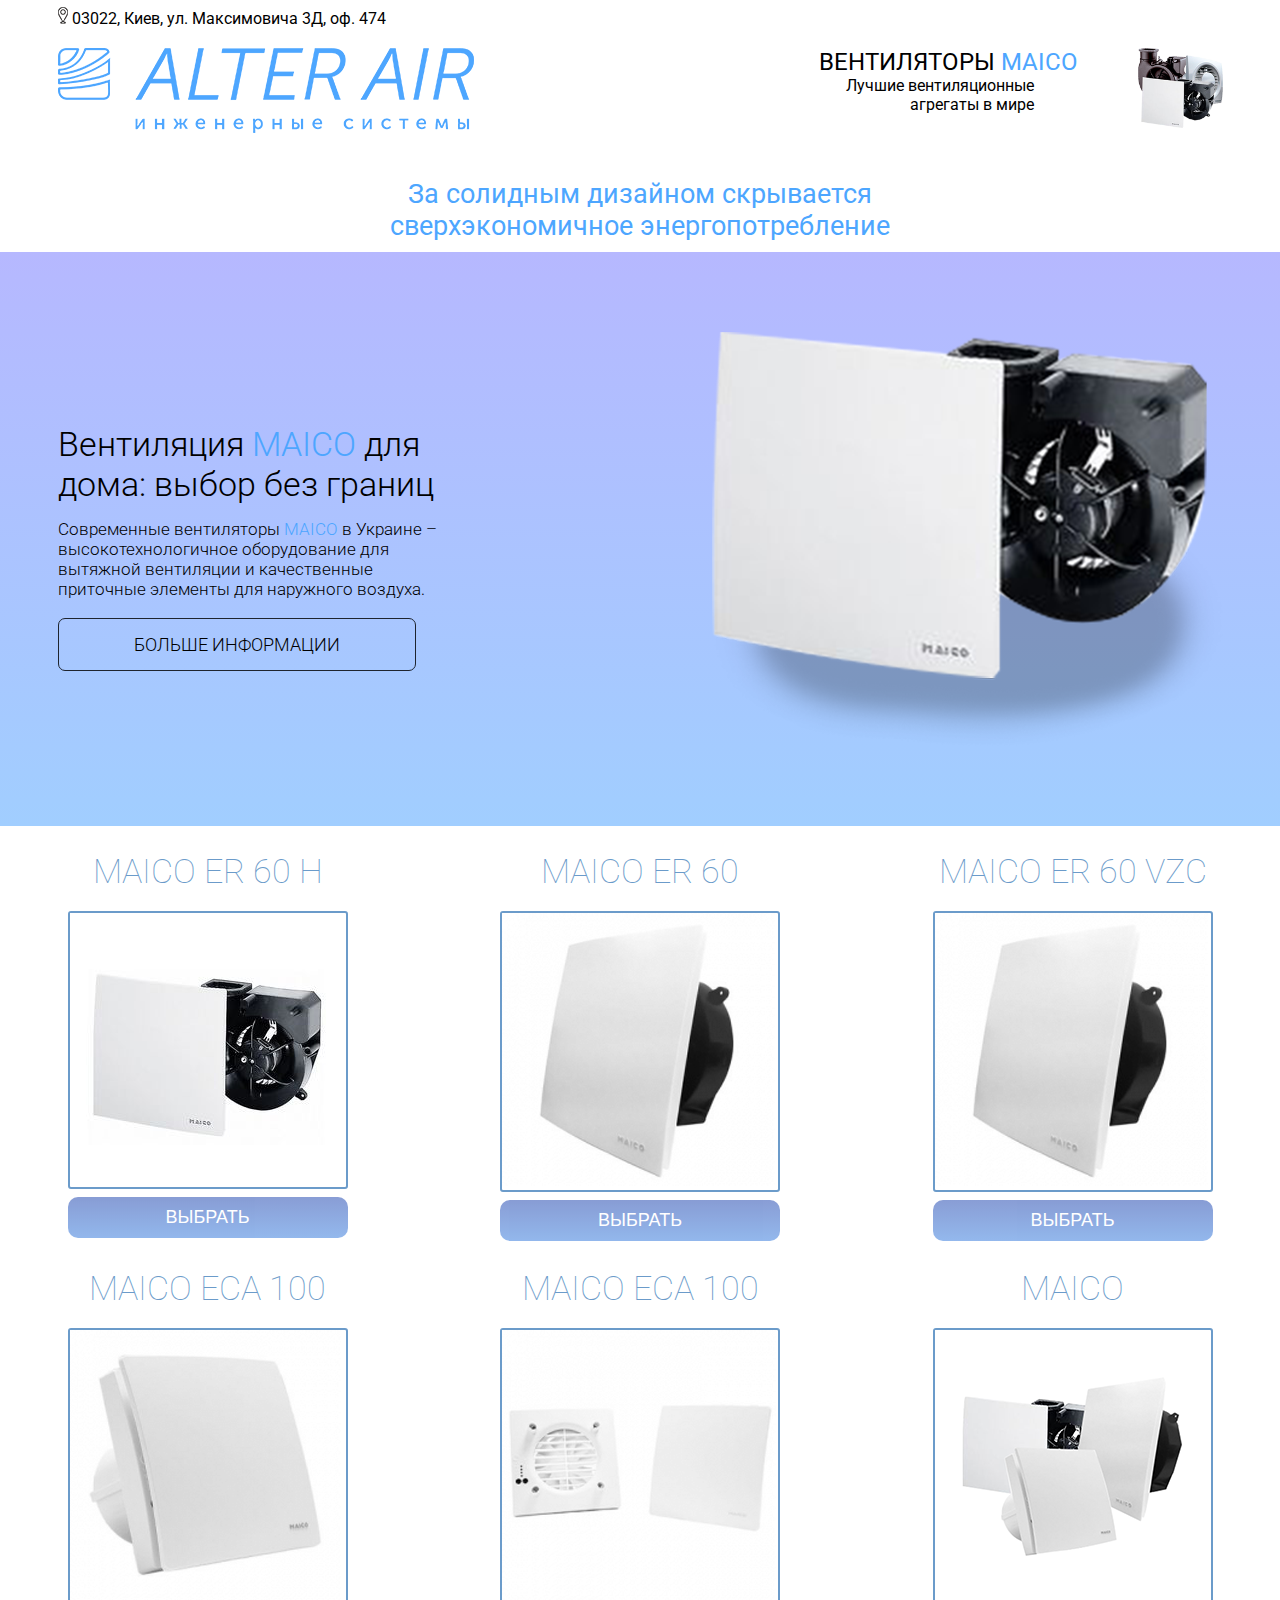
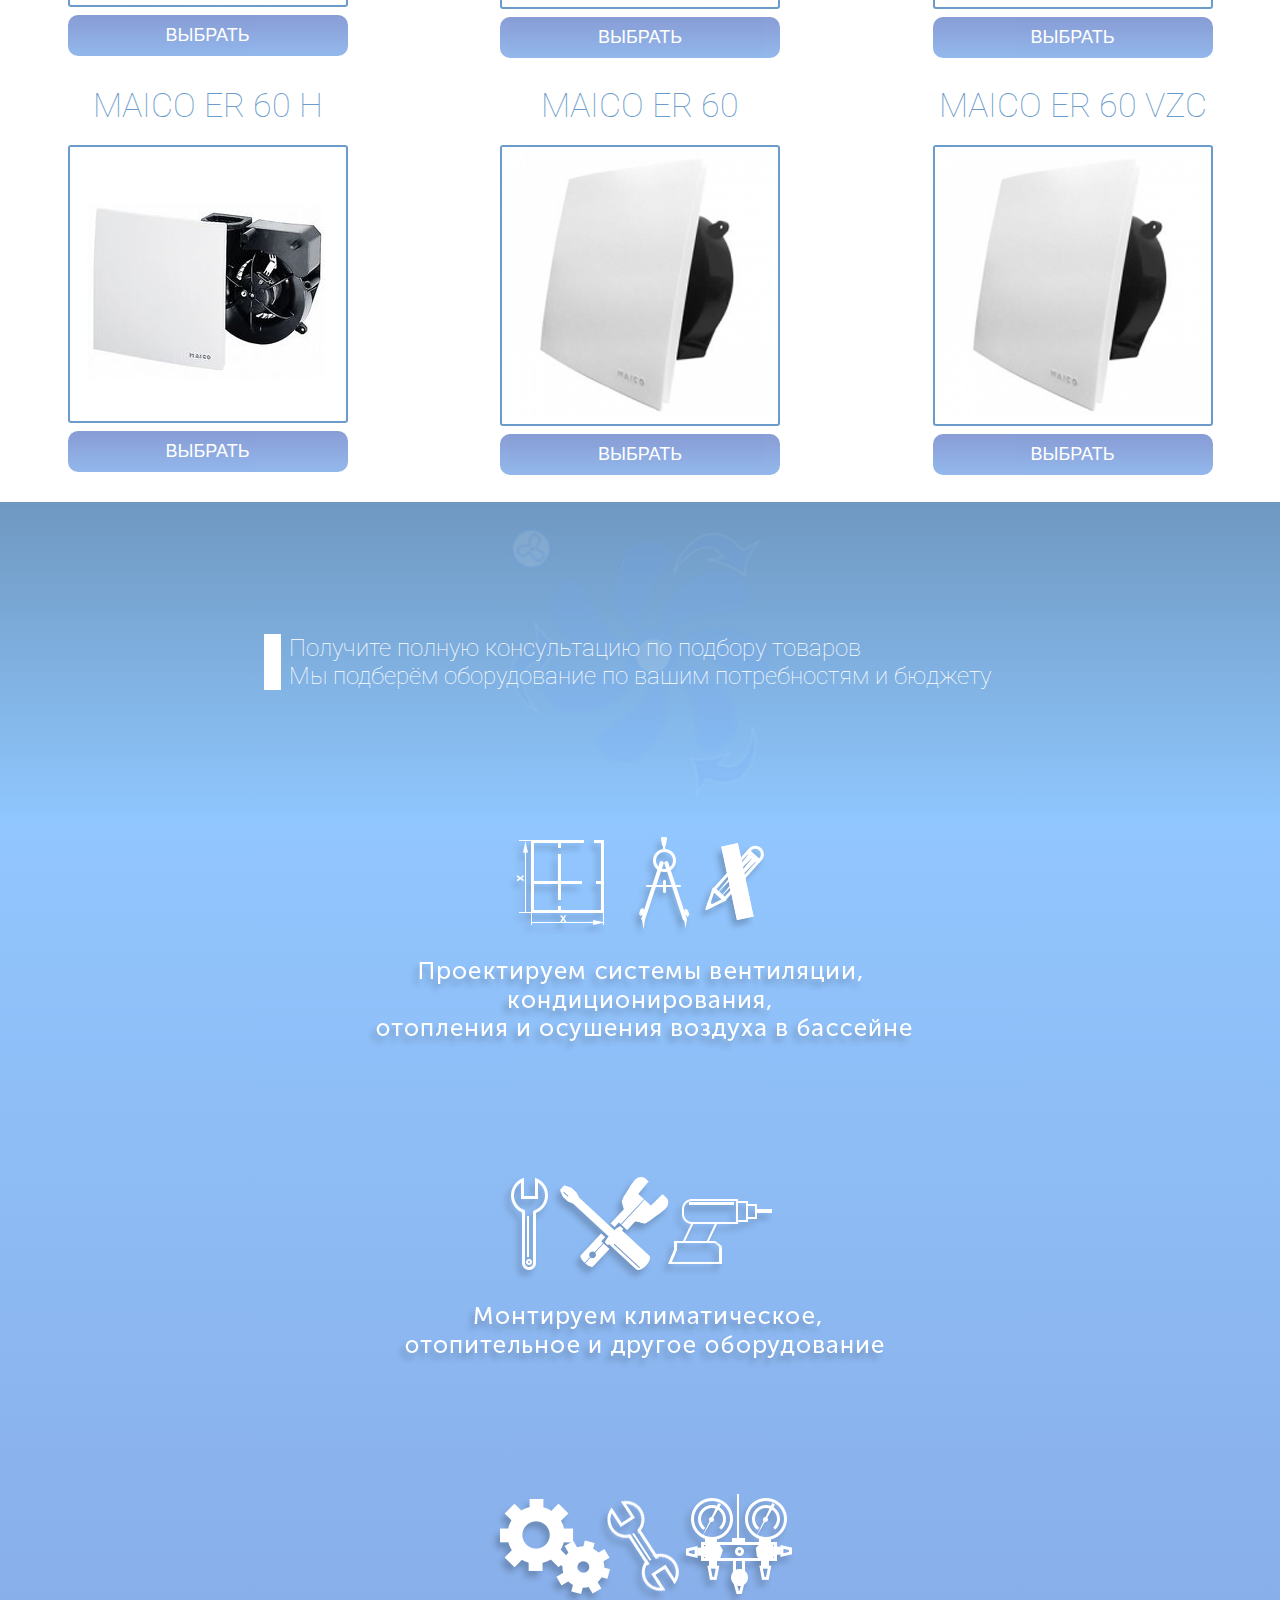
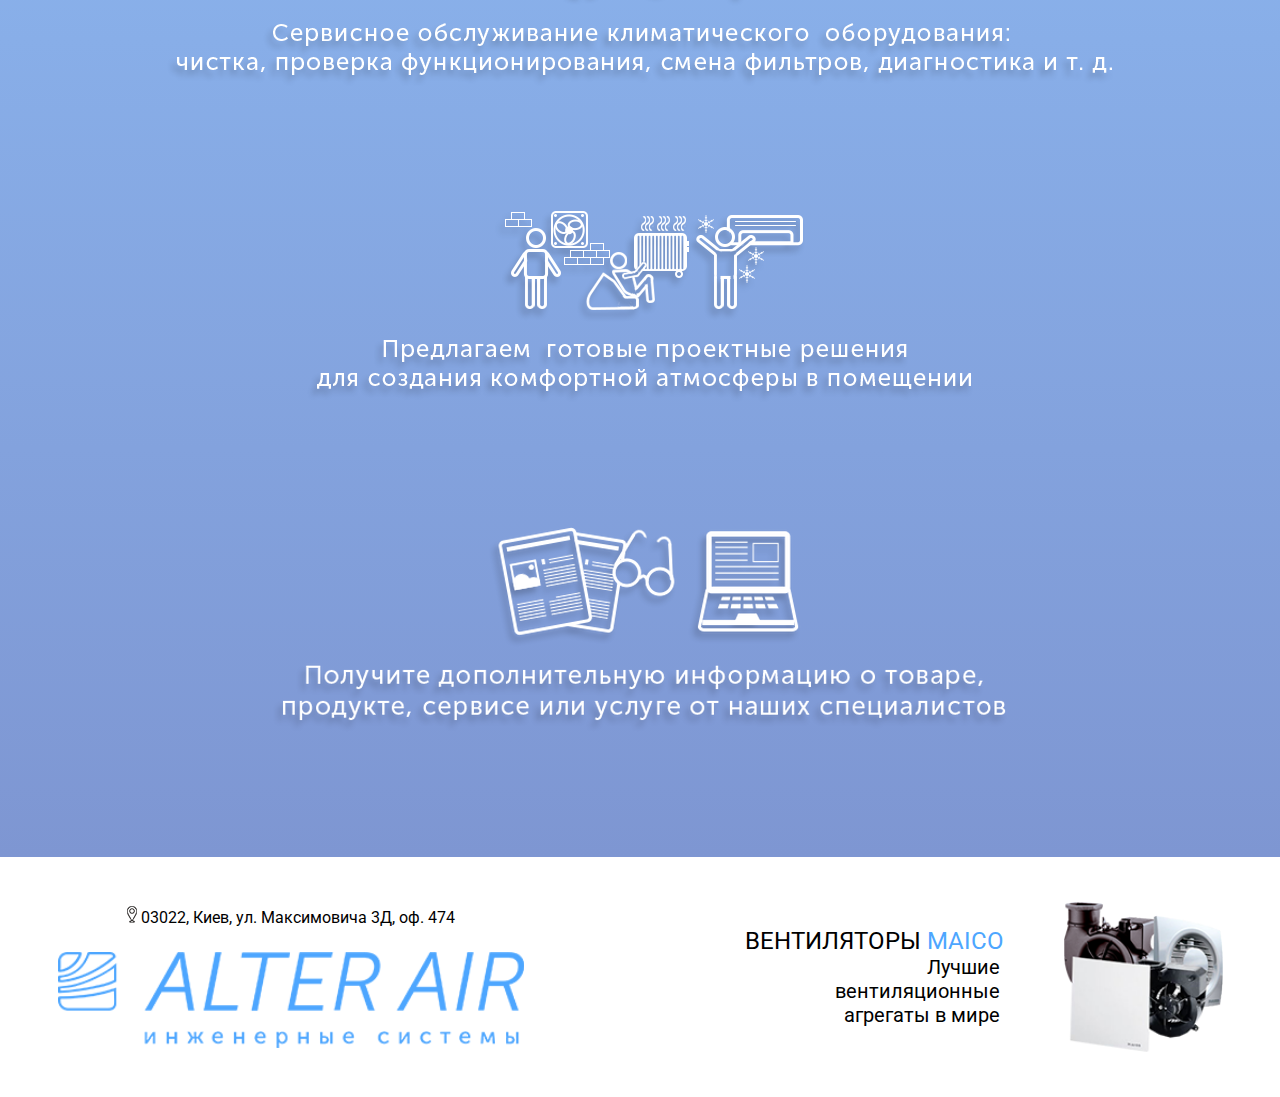
<file: index.html>
<!DOCTYPE html>
<html lang="en">
<head>
	<meta charset="UTF-8">
	<meta name="viewport" content="width=device-width, initial-scale=1.0">
	<title>Ira Homework</title>
	<link rel="preconnect" href="https://fonts.gstatic.com">
	<link href="https://fonts.googleapis.com/css2?family=Roboto:ital,wght@0,100;0,300;0,400;0,500;0,700;0,900;1,100;1,300;1,400;1,500;1,700;1,900&display=swap" rel="stylesheet">
	<link rel="stylesheet" href="style.css">
</head>
<body>
	<div id="wrapper">
		<header class="header container">
			<div>
				<img src="img/pointer.png" alt="pointer"> 03022, Киев, ул. Максимовича 3Д, оф. 474
			</div>
			<div>
				<img src="img/logo.png" alt="logo">
				<div class="header__block">
					<div>
						<h2 class="header__title">Вентиляторы <span>MAICO</span></h2>
						<span class="header__desc">Лучшие вентиляционные агрегаты в мире</span>
					</div>
					<img src="img/header_fans.png" alt="fans">
				</div>
			</div>
			<div class="blue">За солидным дизайном скрывается <br>сверхэкономичное энергопотребление</div>
		</header>
		<main class="main">
			<article class="intro">
				<div class="container">
					<div class="intro__content">
						<h4 class="intro__heading">Вентиляция <span class="blue--companyName">MAICO</span> для дома: выбор без границ</h4>
						<p class="intro__text">Современные вентиляторы <span class="blue--companyName">MAICO</span> в Украине –  высокотехнологичное оборудование для вытяжной вентиляции и качественные  приточные элементы для наружного воздуха.</p>
						<a href="i_did.html" class="intro__btn">Больше информации</a>
					</div>
					<img src="img/introImg.png" alt="intro img">
				</div>
			</article>
			<article class="cargo container">
				<ul class="cargo__list">
					<li class="cargo__item">
						<h4 class="cargo__title">Maico ER 60 H</h4>
						<div class="cargo__img">
							<img src="img/item_1.png" alt="item">
						</div>
						<button class="cargo__btn">Выбрать</button>
					</li>
					<li class="cargo__item">
						<h4 class="cargo__title">Maico ER 60</h4>
						<div class="cargo__img">
							<img src="img/item_2.png" alt="item">
						</div>
						<button class="cargo__btn">Выбрать</button>
					</li>
					<li class="cargo__item">
						<h4 class="cargo__title">Maico ER 60 VZC</h4>
						<div class="cargo__img">
							<img src="img/item_2.png" alt="item">
						</div>
						<button class="cargo__btn">Выбрать</button>
					</li>
					<li class="cargo__item">
						<h4 class="cargo__title">Maico ECA 100</h4>
						<div class="cargo__img">
							<img src="img/item_3.png" alt="item">
						</div>
						<button class="cargo__btn">Выбрать</button>
					</li>
					<li class="cargo__item">
						<h4 class="cargo__title">Maico ECA 100</h4>
						<div class="cargo__img">
							<img src="img/item_4.png" alt="item">
						</div>
						<button class="cargo__btn">Выбрать</button>
					</li>
					<li class="cargo__item">
						<h4 class="cargo__title ">MAICO</h4>
						<div class="cargo__img">
							<img src="img/item_5.png" alt="item">
						</div>
						<button class="cargo__btn">Выбрать</button>
					</li>
					<li class="cargo__item">
						<h4 class="cargo__title">Maico ER 60 H</h4>
						<div class="cargo__img">
							<img src="img/item_1.png" alt="item">
						</div>
						<button class="cargo__btn">Выбрать</button>
					</li>
					<li class="cargo__item">
						<h4 class="cargo__title">Maico ER 60</h4>
						<div class="cargo__img">
							<img src="img/item_2.png" alt="item">
						</div>
						<button class="cargo__btn">Выбрать</button>
					</li>
					<li class="cargo__item">
						<h4 class="cargo__title ">Maico ER 60 VZC</h4>
						<div class="cargo__img">
							<img src="img/item_2.png" alt="item">
						</div>
						<button class="cargo__btn">Выбрать</button>
					</li>
				</ul>
			</article>
			<article class="about-us">
				<div class="about-us__sup-content">
					<div class="container">
						<img src="img/bg.png" alt="bg" class="about-us__img">
						<div class="about-us__block">
							<div>Получите полную консультацию по подбору товаров</div>
							<div>Мы подберём оборудование по вашим потребностям и бюджету</div>
						</div>
					</div>
				</div>
				<div class="about-us__content">
					<div class="container">
						<ul class="about-us__list">
							<li class="about-us__item">
								<img src="img/img1.png" alt="plug 1">
							</li>
							<li class="about-us__item">
								<img src="img/img2.png" alt="plug 2">
							</li>
							<li class="about-us__item">
								<img src="img/img3.png" alt="plug 3">
							</li>
							<li class="about-us__item">
								<img src="img/img4.png" alt="plug 4">
							</li>
							<li class="about-us__item">
								<img src="img/img5.png" alt="plug 5">
							</li>
						</ul>
					</div>
				</div>
			</article>
		</main>
	</div>
	<footer id="footer" class="footer container">
		<div>
			<div>
				<img src="img/pointer.png" alt="pointer"> 03022, Киев, ул. Максимовича 3Д, оф. 474
			</div>
			<img src="img/logo.png" alt="logo">
		</div>
		<div>
			<div class="footer__block">
				<div>
					<h2 class="footer__title">Вентиляторы <span>MAICO</span></h2>
					<span class="footer__desc">Лучшие вентиляционные агрегаты в мире</span>
				</div>
				<img src="img/header_fans.png" alt="fans">
			</div>
		</div>
	</footer>
</body>
</html>
</file>
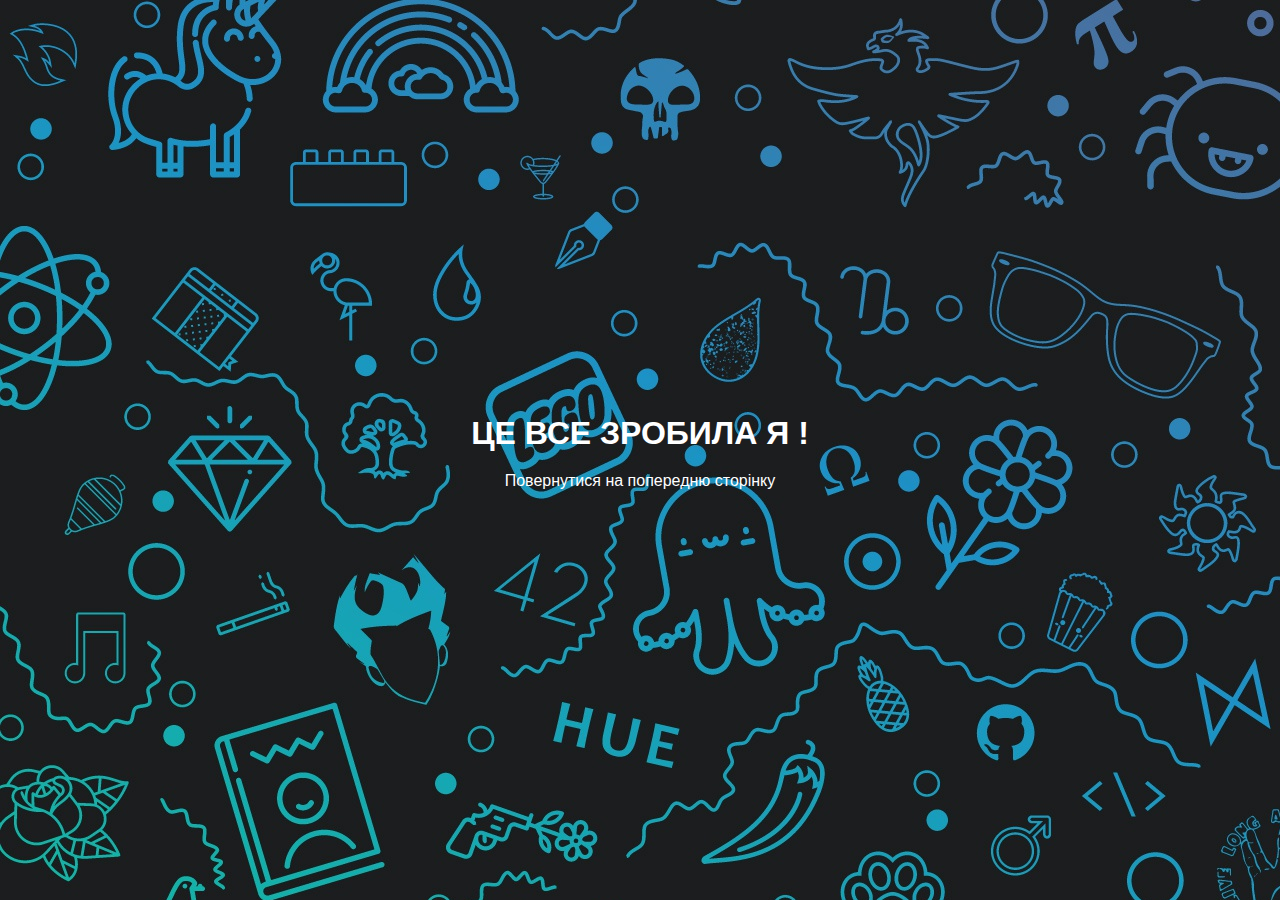
<file: i_did.html>
<!doctype html>
<html lang="en">
<head>
    <meta charset="UTF-8">
    <meta name="viewport"
          content="width=device-width, user-scalable=no, initial-scale=1.0, maximum-scale=1.0, minimum-scale=1.0">
    <meta http-equiv="X-UA-Compatible" content="ie=edge">
    <title>I did(Ira Homework)</title>
    <link rel="stylesheet" href="style.css">
    <style>
        body {
            background: url("img/i-did_bg.jpg") no-repeat;
        }
    </style>
</head>
<body>
<div class="i-did">
    <div class="container">
        <h1 class="i-did__header">Це все зробила я !</h1>
        <a class="i-did__link" href="index.html">Повернутися на попередню сторінку</a>
    </div>
</div>
</body>
</html>
</file>
<file: style.css>
* {
	margin: 0;
	padding: 0;
	box-sizing: border-box;
}

html,
body {
	font-family: "Roboto", sans-serif;
}

.container {
	max-width: 1165px;
	margin: 0 auto;
}

.blue--companyName {
	text-transform: uppercase;
	color: #4da6ff;
}

#wrapper {
	padding-bottom: 240px;
	min-height: 100%;
}

.header {}

.header > div:nth-of-type(1) {
	margin-top: 7px;
	margin-bottom: 20px;
}

.header > div:nth-of-type(2) {
	display: flex;
	justify-content: space-between;
	margin-bottom: 45px;
}

.header__block {
	display: flex;
}

.header__block > div {
	margin-right: 60px;
}

.header__block > img {
	height: 80px;
}

.header__title {
	text-transform: uppercase;
	font-weight: normal;
}

.header__title span {
	text-transform: uppercase;
	color: #4da6ff;
	font-weight: normal;
}

.header__desc {
	display: inline-block;
	width: 200px;
	text-align: right;
	margin-left: 15px;
}

.header > div:nth-of-type(3) {
	text-align: center;
	font-size: 27px;
	color: #4da6ff;
	margin-bottom: 10px;
}

.main {}

.intro {
	background: rgba(182,184,255,1);
	background: -moz-linear-gradient(top, rgba(182,184,255,1) 0%, rgba(161,206,255,1) 100%);
	background: -webkit-linear-gradient(top, rgba(182,184,255,1) 0%, rgba(161,206,255,1) 100%);
	background: -o-linear-gradient(top, rgba(182,184,255,1) 0%, rgba(161,206,255,1) 100%);
	background: -ms-linear-gradient(top, rgba(182,184,255,1) 0%, rgba(161,206,255,1) 100%);
	background: linear-gradient(to bottom, rgba(182,184,255,1) 0%, rgba(161,206,255,1) 100%);
	padding: 80px 0;
}

.intro .container {
	display: flex;
	justify-content: space-between;
	align-items: center;
}

.intro__content {
	max-width: 380px;
}

.intro__heading {
	font-size: 34px;
	font-weight: 300;
	margin-bottom: 15px;
}

.intro__text {
	font-weight: 300;
	font-size: 17px;
	margin-bottom: 35px;
}

.intro__btn {
	padding: 15px 75px;
	font-size: 18px;
	text-transform: uppercase;
	font-weight: 300;
	background: none;
	border-radius: 7px;
	border: solid 1px #1e242e;
	transition: all .3s;
	cursor: pointer;
	color: #000;
	text-decoration: none;
}

.intro__btn:hover {
	background: #1e242e;
	color: #fff;
}

.cargo {}

.cargo__list {
	display: flex;
	justify-content: space-between;
	flex-wrap: wrap;
	list-style: none;
	margin-top: 25px;
}

.cargo__item {
	width: 280px;
	margin: 0 10px;
}

.cargo__title {
	color: #6b9bca;
	text-transform: uppercase;
	font-size: 34px;
	font-weight: lighter;
	text-align: center;
	margin-bottom: 20px;
}

.cargo__img {
	border: 2px solid #6b9bca;
	border-radius: 3px;
	margin-bottom: 8px;
}

.cargo__btn {
	cursor: pointer;
	width: 100%;
	padding: 10px 0;
	color: #fff;
	text-transform: uppercase;
	font-size: 18px;
	border-radius: 10px;
	border: none;
	background: rgba(86, 115, 195, 1);
	background: -moz-linear-gradient(top, rgba(86, 115, 195, 1) 0%, rgba(101, 154, 229, 1) 100%);
	background: -webkit-linear-gradient(top, rgba(86, 115, 195, 1) 0%, rgba(101, 154, 229, 1) 100%);
	background: -o-linear-gradient(top, rgba(86, 115, 195, 1) 0%, rgba(101, 154, 229, 1) 100%);
	background: -ms-linear-gradient(top, rgba(86, 115, 195, 1) 0%, rgba(101, 154, 229, 1) 100%);
	background: linear-gradient(to bottom, rgba(86, 115, 195, 1) 0%, rgba(101, 154, 229, 1) 100%);
	transition: all .3s;
	opacity: .7;
	margin-bottom: 27px;
}

.cargo__btn:hover {
	opacity: 1;
}

.about-us {
}

.about-us__img {
	position: absolute;
	top: 50%;
	left: 50%;
	transform: translate(-50%, -50%);
	opacity: .3;
}

.about-us__block {
	position: relative;
}

.about-us__sup-content {
	position: relative;
	height: 320px;
	background: rgba(111,152,193,1);
	background: -moz-linear-gradient(top, rgba(111,152,193,1) 0%, rgba(143,199,254,1) 100%);
	background: -webkit-linear-gradient(top, rgba(111,152,193,1) 0%, rgba(143,199,254,1) 100%);
	background: -o-linear-gradient(top, rgba(111,152,193,1) 0%, rgba(143,199,254,1) 100%);
	background: -ms-linear-gradient(top, rgba(111,152,193,1) 0%, rgba(143,199,254,1) 100%);
	background: linear-gradient(to bottom, rgba(111,152,193,1) 0%, rgba(143,199,254,1) 100%);
	display: flex;
	justify-content: center;
	align-items: center;
}

.about-us__block:before {
	content: "";
	display: inline-block;
	height: 100%;
	width: 17px;
	background: #fff;
	position: absolute;
	top: 50%;
	transform: translateY(-50%);
	left: -25px;
}

.about-us__block div {
	color: #fff;
	font-size: 24px;
	font-weight: lighter;
}

.about-us__content {
	background: rgba(146,198,254,1);
	background: -moz-linear-gradient(top, rgba(146,198,254,1) 0%, rgba(126,150,210,1) 100%);
	background: -webkit-linear-gradient(top, rgba(146,198,254,1) 0%, rgba(126,150,210,1) 100%);
	background: -o-linear-gradient(top, rgba(146,198,254,1) 0%, rgba(126,150,210,1) 100%);
	background: -ms-linear-gradient(top, rgba(146,198,254,1) 0%, rgba(126,150,210,1) 100%);
	background: linear-gradient(to bottom, rgba(146,198,254,1) 0%, rgba(126,150,210,1) 100%);
}

.about-us__list {
	display: flex;
	flex-direction: column;
	list-style: none;
	padding-top: 15px;
}

.about-us__item {
	display: flex;
	justify-content: center;
	margin-bottom: 125px;
}

#footer {
	height: 240px;
	margin-top: -240px;
	display: flex;
	justify-content: space-between;
	align-items: center;
}

.footer > div:nth-of-type(1) {
	width: 40%;
	display: flex;
	flex-direction: column;
	justify-content: center;
}

.footer > div:nth-of-type(1) > div {
	text-align: center;
	margin-bottom: 25px;
}

.footer > div:nth-of-type(2) {
	display: flex;
	justify-content: space-between;
}

.footer__block {
	display: flex;
	align-items: center;
}

.footer__block > div {
	margin-right: 60px;
}

.footer__block > img {
	height: 150px;
}

.footer__title {
	text-transform: uppercase;
	font-weight: normal;
}

.footer__title span {
	text-transform: uppercase;
	color: #4da6ff;
	font-weight: normal;
}

.footer__desc {
	display: inline-block;
	width: 240px;
	text-align: right;
	margin-left: 15px;
	font-size: 20px;
}

/* I did page */
.i-did {
	display: flex;
	align-items: center;
	justify-content: center;
	height: 100vh;
}

.i-did .container {
	display: flex;
	flex-direction: column;
	align-items: center;
}
.i-did__header {
	color: #fff;
	text-align: center;
	text-transform: uppercase;
	margin-top: 5px;
	margin-bottom: 15px;
}

.i-did__link {
	display: inline-block;
	color: #fff;
	margin-top: 5px;
	cursor: pointer;
	transition: all .3s;
	text-decoration: none;
}

.i-did__link:hover {
	text-decoration: underline;
}

/* Adaptive */
@media (max-width: 1160px) {
	.container {
		padding: 0 10px;
	}
}

@media (max-width: 950px) {
	.footer > div:nth-of-type(1) {
		width: 30%;
	}
	.footer > div:nth-of-type(1) > div {
		margin-bottom: 15px;
		font-size: 12px;
	}
	.footer__title,
	.footer__desc {
		font-size: 18px;
	}
	.footer__title {
		width: 220px;
		margin-left: 0;
	}
	.footer__block > div {
		margin-right: 30px;
	}
	.footer__block > img {
		height: 120px;
	}
	.about-us__item img {
		width: 100%;
	}
}

@media (max-width: 930px) {
	.intro .container > img {
		width: 400px;
	}
	.about-us__item img {
		width: 70%;
	}
}

@media (max-width: 860px) {
	.header > div:nth-child(2) > img {
		height: 60px;
	}
	.header > div:nth-of-type(3) {
		font-size: 20px;
	}
	.header > div:nth-of-type(2) {
		margin-bottom: 5px;
	}
	.header__title {
		font-size: 18px;
	}
	.header__desc {
		margin-left: 0;
	}
	.header__block > div {
		margin-right: 30px;
	}
	.header > div:nth-of-type(1) {
		margin-bottom: 10px;
		font-size: 14px;
	}
	.intro__heading {
		font-size: 28px;
		margin-bottom: 10px;
	}
	.intro__text {
		font-size: 15px;
		margin-bottom: 25px;
	}
	.intro__btn {
		padding: 10px 45px;
		font-size: 16px;
	}
	.intro .container > img {
		width: 300px;
	}
	#footer {
		height: 200px;
		margin-top: -200px;
	}
	#wrapper {
		padding-bottom: 200px;
	}
}

@media (max-width: 840px) {
	.footer > div:nth-of-type(1) > div {
		display: none;
	}
	.header > div:nth-of-type(1) {
		display: none;
	}
	.header > div:nth-of-type(2) {
		margin-top: 20px;
	}
}

@media (max-width: 780px) {
	.about-us__block div {
		font-size: 18px;
	}
	.about-us__block:before {
		width: 12px;
		left: -20px;
	}
}

@media (max-width: 700px) {
	.intro .container > img {
		width: 200px;
	}
	.intro__heading {
		font-size: 22px;
	}
	.intro__text {
		font-size: 13px;
	}
	.intro__btn {
		padding: 10px 15px;
		font-size: 14px;
	}
	.intro__content {
		max-width: 320px;
	}
}

@media (max-width: 630px) {
	.header__block {
		display: none;
	}
	.header > div:nth-of-type(2) {
		display: flex;
		justify-content: center;
		margin-bottom: 10px;
	}
	.footer > div:nth-of-type(1) {
		display: none;
	}
	#footer {
		display: flex;
		justify-content: center;
	}
}

@media (max-width: 619px) {
	.cargo__list {
		justify-content: center;
	}
	.cargo__item {
		width: 100%;
	}
	.cargo__img {
		display: flex;
		justify-content: center;
	}
}

@media (max-width: 580px) {
	.about-us__block div {
		font-size: 14px;
	}
	.about-us__block:before {
		width: 10px;
		left: -15px;
	}
	.about-us__sup-content {
		height: 120px;
	}
	.about-us__img {
		display: none;
	}
}

@media (max-width: 540px) {
	.intro__content {
		margin-right: 25px;
	}
}
@media (max-width: 490px) {
	.about-us__content li:nth-child(3) {
		display: none;
	}
	.intro .container {
		flex-wrap: wrap;
		justify-content: center;
	}
	.intro .container > img {
		width: 300px;
		margin-top: 50px;
	}
	.intro__heading,
	.intro__text {
		text-align: center;
	}
	.intro__content {
		display: flex;
		flex-direction: column;
		align-items: center;
		margin-right: 0;
	}
}

@media (max-width: 450px) {
	.about-us__block div {
		font-size: 11px;
	}
	.about-us__block:before {
		width: 8px;
		left: -12px;
	}
	.about-us__item {
		margin-bottom: 65px;
	}
}

@media (max-width: 420px) {
	.footer__block > div {
		margin-right: 20px;
	}
	.footer__title {
		width: inherit;
	}
	.footer__title,
	.footer__desc,
	.header > div:nth-of-type(3) {
		font-size: 16px;
	}
	.footer__desc {
		text-align: left;
		margin-left: 0;
		width: 200px;
	}
	.footer__block > div {
		margin-right: 10px;
	}
	.about-us__sup-content {
		height: 80px;
	}
	.header > div:nth-child(2) > img {
		height: 40px;
	}
}

@media (max-width: 415px) {
	.i-did__header {
		font-size: 26px;
	}
}

@media (max-width: 380px) {
	.about-us__content li:nth-child(4),
	.about-us__content li:nth-child(5) {
		display: none;
	}
}

@media (max-width: 360px) {
	.footer__block > img {
		height: 80px;
	}
	.about-us__block div {
		width: 70%;
	}
	.about-us__block {
		width: 70%;
		margin: 0 auto;
	}
	.intro .container > img {
		width: 250px;
	}
}
</file>
